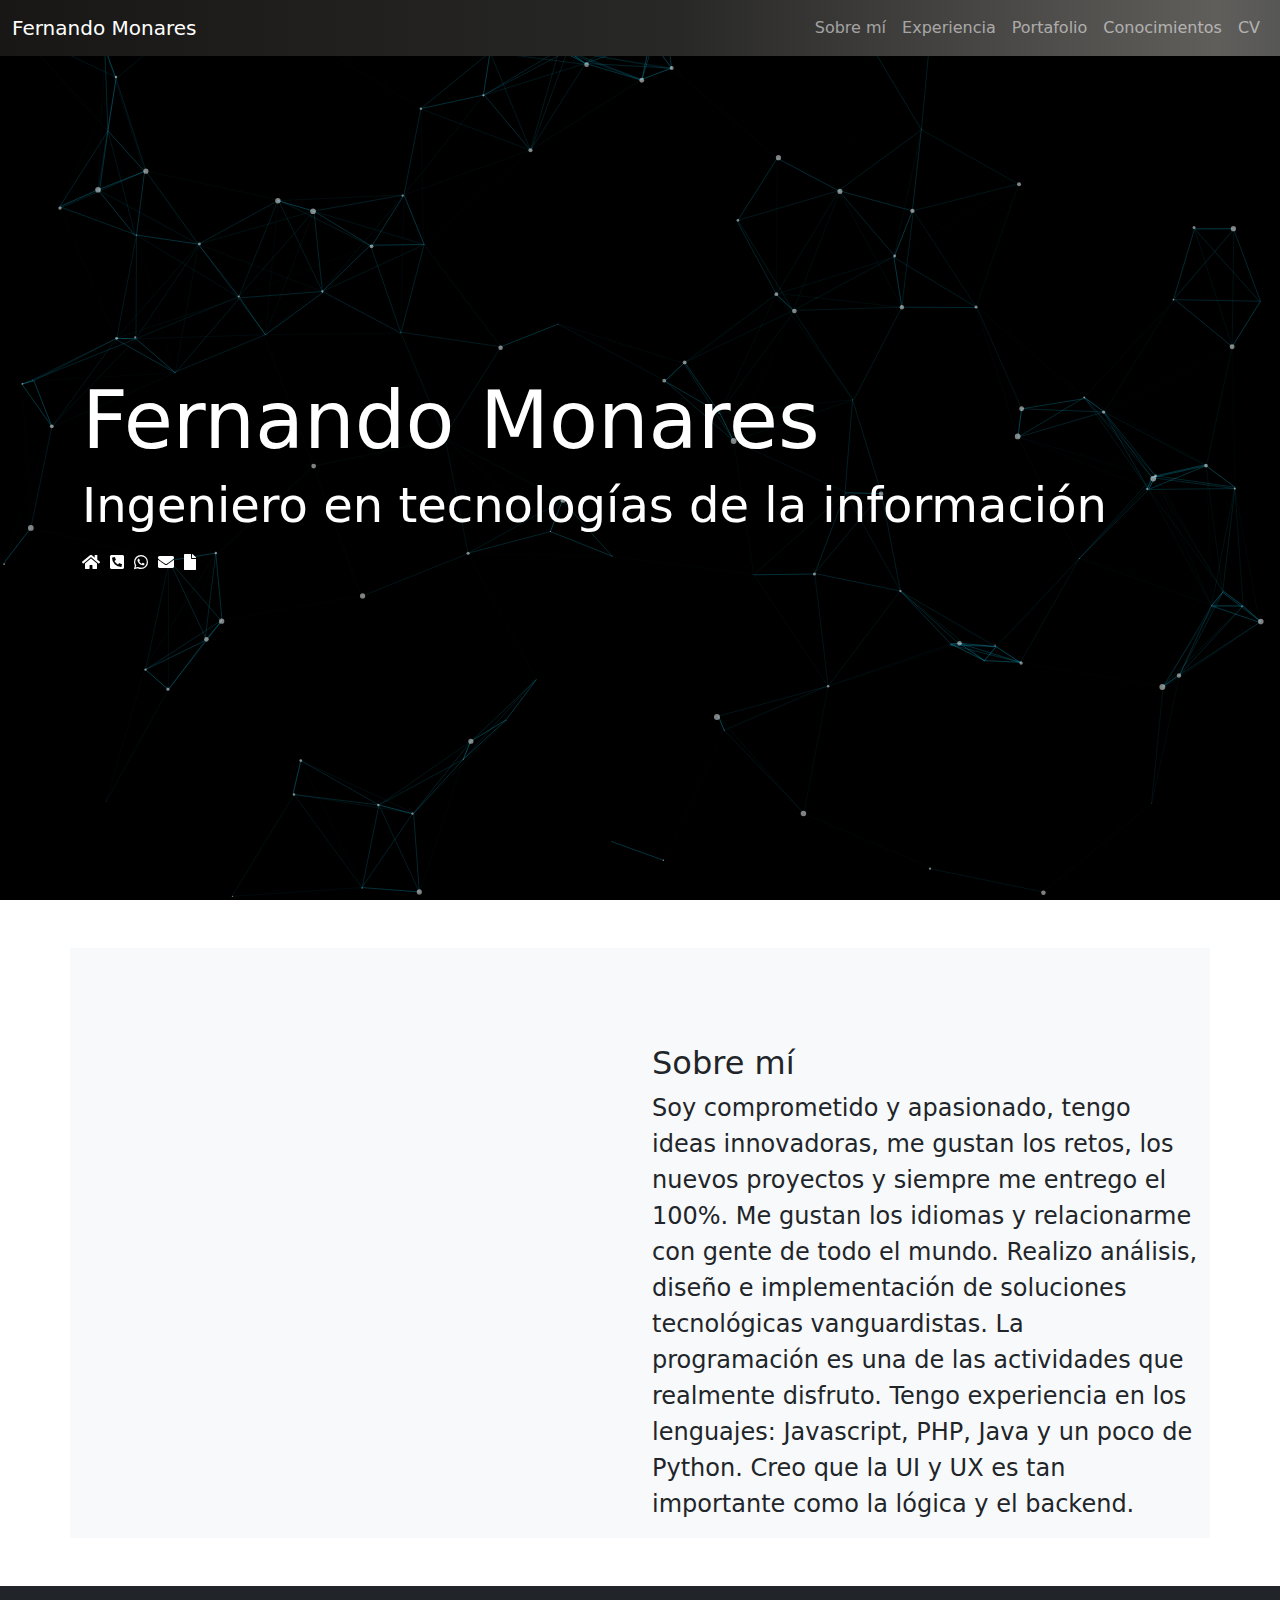
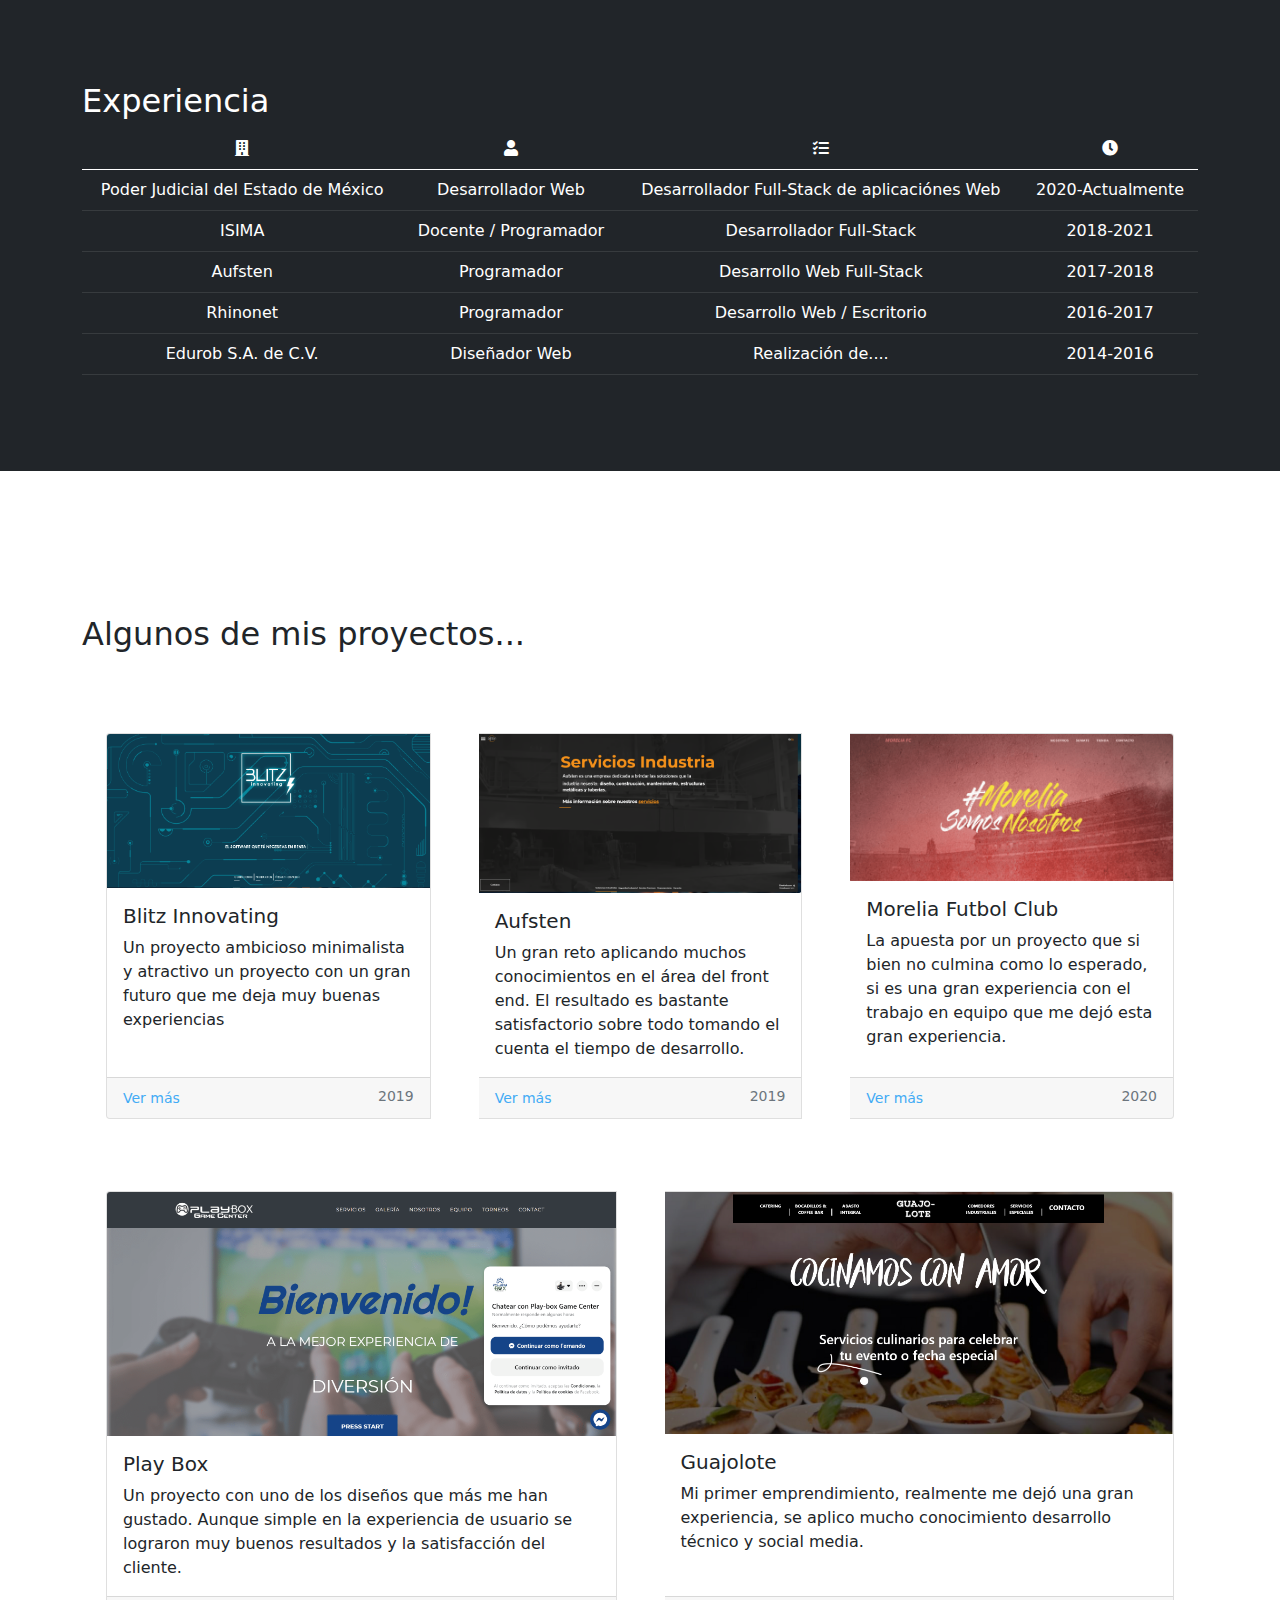
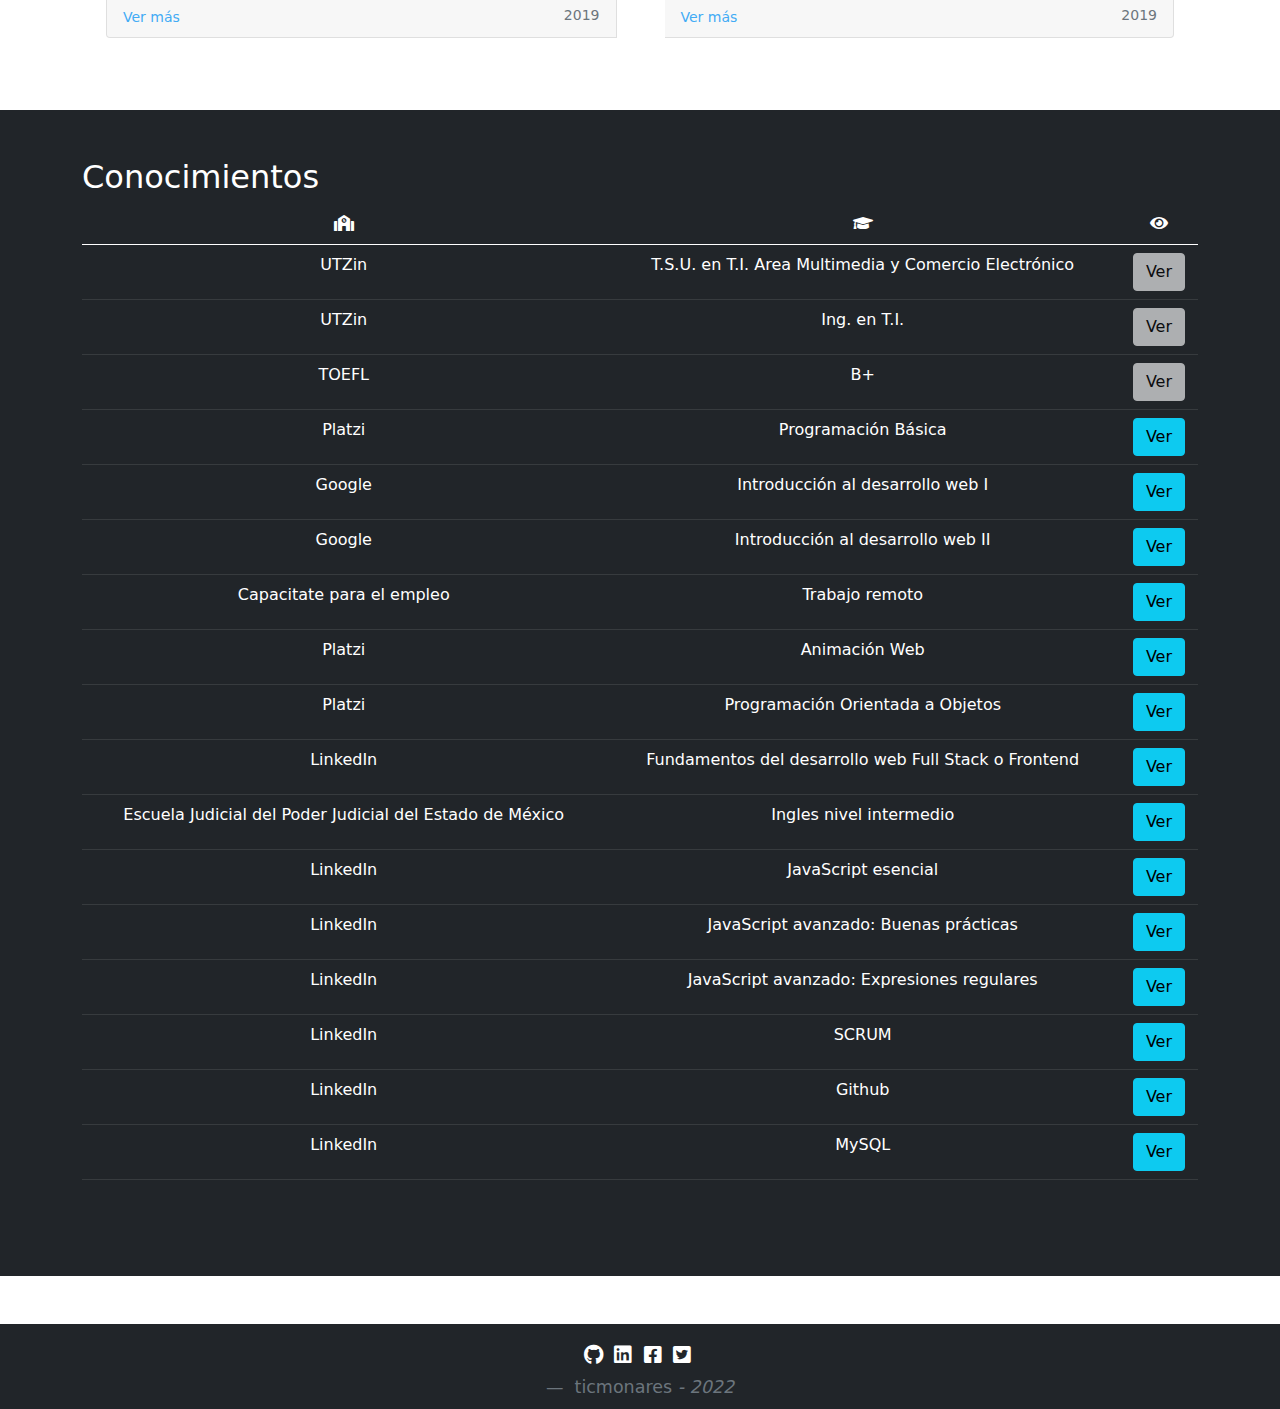
<file: index.html>
<!DOCTYPE html>
<html lang="es">

<head>
    <title>Fernando Monares</title>
    <meta http-equiv="Content-Type" content="text/html;charset=UTF-8" lang="es">
    <!--favicon -->
    <link rel="icon" href="resoruces/img/favicon.png" type="image/gif" sizes="16x16">
    <!--etiqueta responsive-->
    <meta name="viewport" content="width=device-width, initial-scale=1, shrink-to-fit=no">
    <link rel="stylesheet" href="css/bootstrap.min.css">
    <!--Font awesome iconos-->
    <link rel="stylesheet" type="text/css" href="resoruces/iconos/css/all.css">
    <script src="https://code.jquery.com/jquery-3.3.1.slim.min.js"
        integrity="sha384-q8i/X+965DzO0rT7abK41JStQIAqVgRVzpbzo5smXKp4YfRvH+8abtTE1Pi6jizo" crossorigin="anonymous">
        </script>
    <script src="https://cdnjs.cloudflare.com/ajax/libs/popper.js/1.14.7/umd/popper.min.js"
        integrity="sha384-UO2eT0CpHqdSJQ6hJty5KVphtPhzWj9WO1clHTMGa3JDZwrnQq4sF86dIHNDz0W1" crossorigin="anonymous">
        </script>
    <script src="js/bootstrap.min.js">
    </script>
    <script src="libs/particles.js-master/particles.min.js">
    </script>
    <!--Mis estilos-->
    <link rel="stylesheet" href="css/estilos.css">
    <!-- Datatables -->
    <link rel="stylesheet" type="text/css" href="https://cdn.datatables.net/1.12.1/css/jquery.dataTables.css">
    <script type="text/javascript" charset="utf8"
        src="https://cdn.datatables.net/1.12.1/js/jquery.dataTables.js"></script>
</head>

<body>
    <header>
        <!-- particles.js container -->
        <div class="encabezado" id="encabezado">
            <nav class="navbar fixed-top navbar-dark bg-dark navbar-expand-lg darkgradient">
                <div class="container-fluid">
                    <a class="navbar-brand" href="#">Fernando Monares</a>
                    <button id="btnNav" class="navbar-toggler" type="button" data-bs-toggle="collapse"
                        data-bs-target="#navbarNav" aria-controls="navbarNav" aria-expanded="false"
                        aria-label="Toggle navigation">
                        <span class="navbar-toggler-icon"></span>
                    </button>
                    <div class="collapse navbar-collapse" id="navbarNav">
                        <ul class="navbar-nav ml-auto">
                            <li class="nav-item ">
                                <a class="nav-link" href="#sobre-mi" ">
                                    Sobre mí
                                </a>
                            </li>
                            <li class=" nav-item ">
                                <a class=" nav-link " href=" #experiencia ""> Experiencia
                                </a>
                            </li>
                            <li class="nav-item ">
                                <a class="nav-link" href="#portafolio" ">
                                    Portafolio
                                </a>
                            </li>
                            <li class=" nav-item ">
                                <a class=" nav-link " href="#estudios"> Conocimientos
                                </a>
                            </li>
                            <li class=" nav-item ">
                                <a class=" nav-link " href="resoruces/pdf/CV.pdf" target="_blank" > CV
                                </a>
                            </li>
                        </ul>
                    </div>
                </div>
            </nav>
        </div>
        <div id="particles-js"></div>
        <div class="jumbotron jumbotron-fluid bg-dark  ">
            <div class="container text-white name-desc">
                <h1 class="display-1 mt-5 fadeInRight ">Fernando Monares</h1>
                <p class="display-5 lead fadeInRight  ">Ingeniero en tecnologías de la información</p>
                <div class="jumbotron-icon-container">
                    <a href="#encabezado" class="jumbotron-icon fadeInUp fas fa-home">
                    </a>
                    <a href="tel:527221182836" class="jumbotron-icon fadeInUp fas fa-phone-square-alt">
                    </a>
                    <a href="https://api.whatsapp.com/send?phone=527221182836&text=Hola%20Fernando,%20quiero%20contactarme%20contigo."
                        class="jumbotron-icon fadeInUp fab fa-whatsapp" target="blank">
                    </a>
                    <a href="mailto:ticmonares@gmail.com" class="fas fa-envelope jumbotron-icon fadeInUp"
                        target="_blank">
                    </a>
                    <a href="resoruces/pdf/CV.pdf" class="fas fa-file jumbotron-icon fadeInUp"
                        target="_blank">
                    </a>
                </div>
            </div>
        </div>
    </header>
    <!--Sobre mí-->
    <div class="container mt-5 mb-5 bg-light" id="sobre-mi">
        <div class="row ">
            <div class="col-12 col-lg-6 mt-5 d-flex justify-content-center ">
                <img class="img-thumbnail rounded float-left mt-5" alt="Responsive image"
                    src="resoruces\img\profile2022.jfif" id="img-porfile">
            </div>
            <div class="col-12 col-lg-6 mt-5">
                <h2 class="mt-5">Sobre mí</h2>
                <p style="font-size: 1.5rem;" class="text-justify">
                    Soy comprometido y apasionado, tengo ideas innovadoras, me gustan los retos, los
                    nuevos proyectos y siempre me entrego el 100%.
                    Me gustan los idiomas y relacionarme con gente de todo el mundo.
                    Realizo análisis, diseño e implementación de soluciones tecnológicas vanguardistas.
                    La programación es una de las actividades que realmente disfruto.
                    Tengo experiencia en los lenguajes: Javascript, PHP, Java y un poco de Python.
                    Creo que la UI y UX es tan importante como la lógica y el backend.
            </div>
        </div>
    </div>
    <!--Experiencia-->
    <section class="bg-dark text-white section">
        <div class="experiencia container mt-5 mb-5 pb-5 jumbotron-fluid bg-dark " id="experiencia">
            <div class="row ml-0 mr-0">
                <div class="col-12 mt-5">
                    <h2 class="mt-5">Experiencia</h2>
                </div>
            </div>
            <div class="row ml-0 mr-0">
                <div class="col-12 table-responsive">
                    <table id="tblExperiencia" class="table table-dark mb-5 text-center ">
                        <thead>
                            <tr>
                                <th>
                                    <i class="fas fa-building"></i>
                                </th>
                                <th>
                                    <i class="fas fa-user"></i>
                                </th>
                                <th>
                                    <i class="fas fa-tasks"></i>
                                </th>
                                <th>
                                    <i class="fas fa-clock"></i>
                                </th>
                            </tr>
                        </thead>
                        <tbody>
                            <tr>
                                <td>Poder Judicial del Estado de México</td>
                                <td>Desarrollador Web</td>
                                <td>Desarrollador Full-Stack de aplicaciónes Web</td>
                                <td>2020-Actualmente</td>
                            </tr>
                            <tr>
                                <td>ISIMA</td>
                                <td>Docente / Programador</td>
                                <td>Desarrollador Full-Stack</td>
                                <td>2018-2021</td>
                            </tr>
                            <tr>
                                <td>Aufsten</td>
                                <td>Programador</td>
                                <td>Desarrollo Web Full-Stack</td>
                                <td>2017-2018</td>
                            </tr>
                            <tr>
                                <td>Rhinonet</td>
                                <td>Programador</td>
                                <td>Desarrollo Web / Escritorio</td>
                                <td>2016-2017</td>
                            </tr>
                            <tr>
                                <td>Edurob S.A. de C.V.</td>
                                <td>Diseñador Web</td>
                                <td>Realización de....</td>
                                <td>2014-2016</td>
                            </tr>
                        </tbody>
                    </table>
                </div>
            </div>
        </div>
    </section>
    <!--Portafolio-->
    <div class="container mt-5 mb-5 portafolio" id="portafolio">
        <div class="row mt-5 mb-5">
            <div class="col mt-5">
                <h2 class="mt-5">Algunos de mis proyectos...</h2>
            </div>
        </div>
        <div class="card-group">
            <div class="card m-4">
                <img class="card-img-top" src="resoruces/img/blitzinnovating.PNG" alt="Card image cap">
                <div class="card-body">
                    <h5 class="card-title">Blitz Innovating</h5>
                    <p class="card-text">Un proyecto ambicioso minimalista y atractivo un proyecto con un gran futuro
                        que me deja muy buenas experiencias
                    </p>
                </div>
                <div class="card-footer">
                    <small class="text-muted float-left">
                        <a href="https://blitz.bss.design/" target="_blank">Ver más</a>
                    </small>
                    <small class="text-muted float-right">2019</small>
                </div>
            </div>
            <div class="card m-4">
                <img class="card-img-top" src="resoruces\img\aufsten.PNG" alt="Proyecto afusten">
                <div class="card-body">
                    <h5 class="card-title">Aufsten</h5>
                    <p class="card-text">
                        Un gran reto aplicando muchos conocimientos en el área del front end. El resultado es bastante
                        satisfactorio sobre todo tomando el cuenta el tiempo de desarrollo.
                    </p>
                </div>
                <div class="card-footer">
                    <small class="text-muted float-left">
                        <a href="#portafolio">Ver más</a>
                    </small>
                    <small class="text-muted float-right">2019</small>
                </div>
            </div>
            <div class="card m-4">
                <img class="card-img-top" src="resoruces\img\morelia-fc.PNG" alt="Proyecto Morelia FC">
                <div class="card-body">
                    <h5 class="card-title">Morelia Futbol Club</h5>
                    <p class="card-text">
                        La apuesta por un proyecto que si bien no culmina como lo esperado, si es una gran experiencia
                        con el trabajo en equipo que me dejó esta gran experiencia.

                    </p>
                </div>
                <div class="card-footer">
                    <small class="text-muted float-left">
                        <a href="https://moreliafc.bss.design/" target="_blank">Ver más</a>
                    </small>
                    <small class="text-muted float-right">2020</small>
                </div>
            </div>
        </div>
        <div class="card-group mt-4">
            <div class="card m-4">
                <img class="card-img-top" src="resoruces/img/play-box.png" alt="Card image cap">
                <div class="card-body">
                    <h5 class="card-title">Play Box</h5>
                    <p class="card-text">
                        Un proyecto con uno de los diseños que más me han gustado. Aunque simple en la experiencia de
                        usuario se lograron muy buenos resultados y la satisfacción del cliente.
                    </p>
                </div>
                <div class="card-footer">
                    <small class="text-muted float-left">
                        <a href="http://play-box.bss.design/" target="_blank">Ver más</a>
                    </small>
                    <small class="text-muted float-right">2019</small>
                </div>
            </div>
            <div class="card m-4">
                <img class="card-img-top" src="resoruces/img/guajolote.PNG" alt="Card image cap">
                <div class="card-body">
                    <h5 class="card-title">Guajolote</h5>
                    <p class="card-text">
                        Mi primer emprendimiento, realmente me dejó una gran experiencia, se aplico mucho conocimiento
                        desarrollo técnico y social media.
                    </p>
                </div>
                <div class="card-footer">
                    <small class="text-muted float-left">
                        <a href="https://guajolote.bss.design/" target="_blank">Ver más</a>
                    </small>
                    <small class="text-muted float-right">2019</small>
                </div>
            </div>
        </div>
    </div>
    <!--Estudios-->
    <section class="bg-dark text-white">
        <div class="estudios container mt-5 mb-5 pb-5 jumbotron-fluid bg-dark " id="estudios">
            <div class="row ml-0 mr-0">
                <div class="col-12">
                    <h2 class="mt-5">Conocimientos</h2>
                </div>
            </div>
            <div class="row ml-0 mr-0">
                <div class="col-12 table-responsive">
                    <table id="tableConocimientos" class="table table-dark mb-5 text-center ">
                        <thead>
                            <tr>
                                <th>
                                    <i class="fa fa-school"></i>
                                </th>
                                <th>
                                    <i class="fas fa-graduation-cap"></i>
                                </th>
                                <th>
                                    <i class="fa fa-eye"></i>
                                </th>
                            </tr>
                        </thead>
                        <tbody>
                            <tr>
                                <td>UTZin</td>
                                <td>T.S.U. en T.I. Area Multimedia y Comercio Electrónico</td>
                                <td>
                                    <btn class="disabled btn btn-light" href="#estudios">Ver</btn>
                                </td>
                            </tr>
                            <tr>
                                <td>UTZin</td>
                                <td>Ing. en T.I.</td>
                                <td>
                                    <btn class="disabled btn btn-light" href="#estudios">Ver</btn>
                                </td>
                            </tr>
                            <tr>
                                <td>TOEFL</td>
                                <td>B+</td>
                                <td>
                                    <btn class="disabled btn btn-light" href="#estudios">Ver</btn>
                                </td>
                            </tr>
                            <tr>
                                <td>Platzi</td>
                                <td>Programación Básica</td>
                                <td>
                                    <a class="btn btn-info ver-certificado "
                                        href="resoruces\pdf\diplomas/diploma-programacion-basica.pdf " target="_blank">
                                        Ver
                                    </a>
                                </td>
                            </tr>
                            <tr>
                                <td>Google</td>
                                <td>Introducción al desarrollo web I</td>
                                <td>
                                    <a class="btn btn-info ver-certificado "
                                        href="resoruces\pdf\diplomas/Google-certificado-introducción-al-desarrollo-web-I.pdf"
                                        target="_blank">
                                        Ver
                                    </a>
                                </td>
                            </tr>
                            <tr>
                                <td>Google</td>
                                <td>Introducción al desarrollo web II</td>
                                <td>
                                    <a class="btn btn-info ver-certificado "
                                        href="resoruces\pdf\diplomas/Google-certificado-introducción-al-desarrollo-web-II.pdf"
                                        target="_blank">
                                        Ver
                                    </a>
                                </td>
                            </tr>
                            <tr>
                                <td>Capacitate para el empleo</td>
                                <td>Trabajo remoto</td>
                                <td>
                                    <a class="btn btn-info ver-certificado "
                                        href="resoruces\pdf\diplomas/Trabajo-Remoto Capacitate-para-el-empleo.pdf"
                                        target="_blank">
                                        Ver
                                    </a>
                                </td>
                            </tr>
                            <tr>
                                <td>Platzi</td>
                                <td>Animación Web</td>
                                <td>
                                    <a class="btn btn-info ver-certificado "
                                        href="resoruces\pdf\diplomas\diploma-animaciones-web. target=" _blank "pdf">
                                        Ver
                                    </a>
                                </td>
                            </tr>
                            <tr>
                                <td>Platzi</td>
                                <td>Programación Orientada a Objetos</td>
                                <td>
                                    <a class="btn btn-info ver-certificado "
                                        href="resoruces\pdf\diplomas/diploma-oop.pdf" target="_blank">
                                        Ver
                                    </a>
                                </td>
                            </tr>
                            <tr>
                                <td>LinkedIn</td>
                                <td>Fundamentos del desarrollo web Full Stack o Frontend</td>
                                <td>
                                    <a class="btn btn-info ver-certificado "
                                        href="resoruces\pdf\diplomas/CertificadoDeFinalizacion_Fundamentos del desarrollo web Full Stack o Frontend.pdf"
                                        target="_blank">
                                        Ver
                                    </a>
                                </td>
                            </tr>
                            <tr>
                                <td>Escuela Judicial del Poder Judicial del Estado de México</td>
                                <td>Ingles nivel intermedio</td>
                                <td>
                                    <a class="btn btn-info ver-certificado "
                                        href="resoruces\pdf\diplomas/Constancia-de-acreditacion-Ingles-Poder-Judicial.pdf"
                                        target="_blank">
                                        Ver
                                    </a>
                                </td>
                            </tr>
                            <tr>
                                <td>LinkedIn</td>
                                <td>JavaScript esencial</td>
                                <td>
                                    <a class="btn btn-info ver-certificado "
                                        href="resoruces\pdf\diplomas/CertificadoDeFinalizacion_JavaScript esencial.pdf"
                                        target="_blank">
                                        Ver
                                    </a>
                                </td>
                            </tr>
                            <tr>
                                <td>LinkedIn</td>
                                <td>JavaScript avanzado: Buenas prácticas</td>
                                <td>
                                    <a class="btn btn-info ver-certificado "
                                        href="resoruces\pdf\diplomas/CertificadoDeFinalizacion_JavaScript avanzado Buenas practicas.pdf"
                                        target="_blank">
                                        Ver
                                    </a>
                                </td>
                            </tr>
                            <tr>
                                <td>LinkedIn</td>
                                <td>JavaScript avanzado: Expresiones regulares</td>
                                <td>
                                    <a class="btn btn-info ver-certificado "
                                        href="resoruces\pdf\diplomas/CertificadoDeFinalizacion_JavaScript avanzado Expresiones regulares.pdf"
                                        target="_blank">
                                        Ver
                                    </a>
                                </td>
                            </tr>
                            <tr>
                                <td>LinkedIn</td>
                                <td>SCRUM</td>
                                <td>
                                    <a class="btn btn-info ver-certificado "
                                        href="resoruces/pdf/diplomas/CertificadoDeFinalizacion_Aprende SCRUM (2).pdf "
                                        target="_blank">
                                        Ver
                                    </a>
                                </td>
                            </tr>
                            <tr>
                                <td>LinkedIn</td>
                                <td>Github</td>
                                <td>
                                    <a class="btn btn-info ver-certificado "
                                        href="resoruces/pdf/diplomas/CertificadoDeFinalizacion_GitHub para programadores.pdf"
                                        target="_blank">
                                        Ver
                                    </a>
                                </td>
                            </tr>
                            <tr>
                                <td>LinkedIn</td>
                                <td>MySQL</td>
                                <td>
                                    <a class="btn btn-info ver-certificado " href="resoruces/pdf/diplomas/CertificadoDeFinalizacion_MySQL esencial.pdf
                                        target=" _blank">
                                        Ver
                                    </a>
                                </td>
                            </tr>
                        </tbody>
                    </table>
                </div>
            </div>
        </div>
    </section>
    <!--footer-->
    <blockquote class="blockquote text-center bg-dark mb-0">
        <div class="rs-icons pt-3">
            <a class="fab fa-github jumbotron-icon" href="https://github.com/ticmonares" target="_blank">
            </a>
            <a class="fab fa-linkedin jumbotron-icon"
                href="https://www.linkedin.com/in/luis-fernando-monares-gonz%C3%A1lez-997a82172/" target="_blank">
            </a>
            <a class="fab fa-facebook-square jumbotron-icon " href="https://www.facebook.com/M0naress" target="_blank">
            </a>
            <a class="fab fa-twitter-square jumbotron-icon" href="https://twitter.com/@FernandoMonare3" target="_blank">
            </a>
        </div>
        <footer class="blockquote-footer  pb-2 mt-1"> ticmonares
            <cite title="Source Title"> -
                2022
            </cite>
        </footer>
    </blockquote>
    <script src=" js/main.js"></script>
    <script src=" js/app-particles.js"></script>
</body>

</html>
</file>
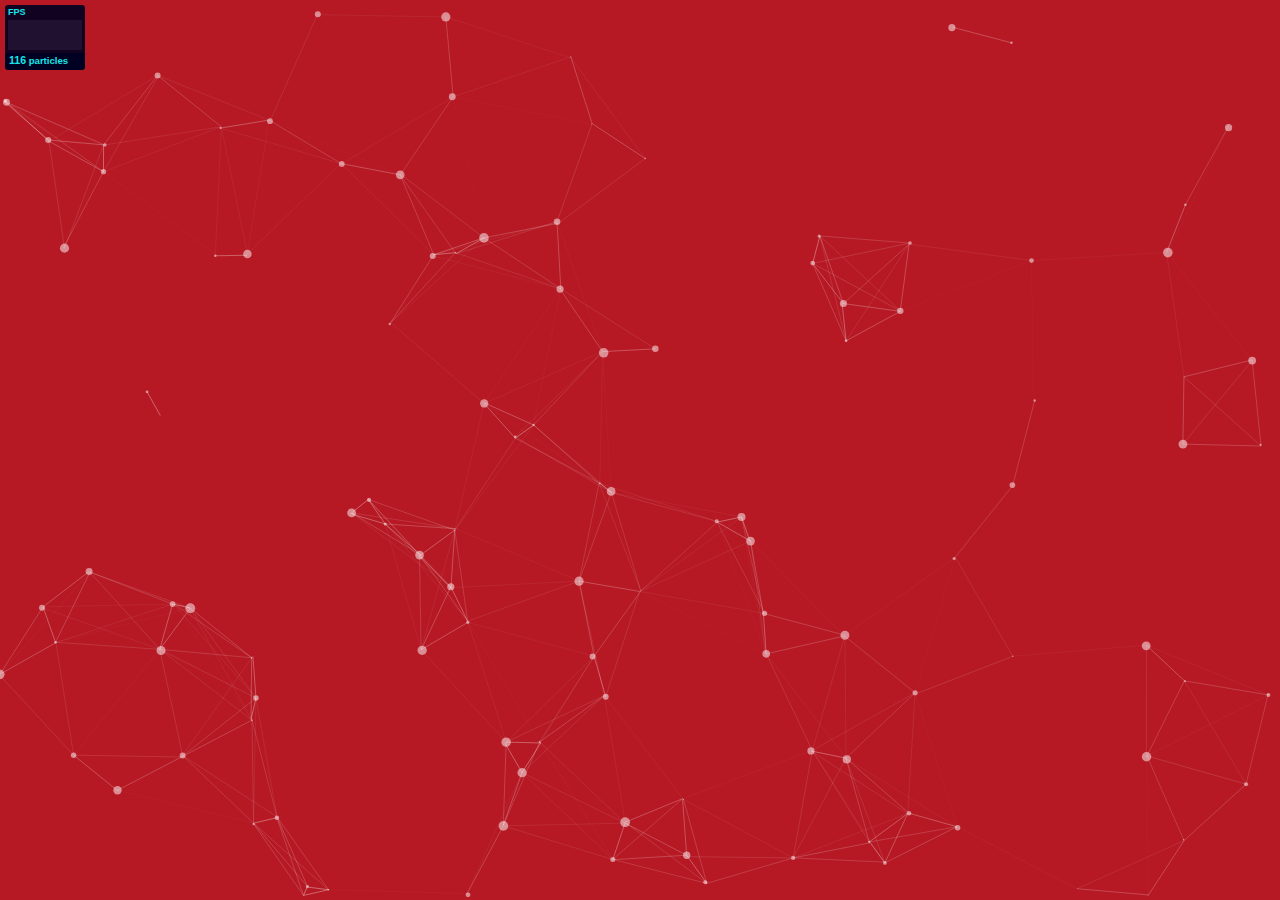
<file: libs/particles.js-master/demo/index.html>
<!DOCTYPE html>
<html lang="en">
<head>
  <meta charset="utf-8">
  <title>particles.js</title>
  <meta name="description" content="particles.js is a lightweight JavaScript library for creating particles.">
  <meta name="author" content="Vincent Garreau" />
  <meta name="viewport" content="width=device-width, initial-scale=1.0, minimum-scale=1.0, maximum-scale=1.0, user-scalable=no">
  <link rel="stylesheet" media="screen" href="css/style.css">
</head>
<body>

<!-- count particles -->
<div class="count-particles">
  <span class="js-count-particles">--</span> particles
</div>

<!-- particles.js container -->
<div id="particles-js"></div>

<!-- scripts -->
<script src="../particles.js"></script>
<script src="js/app.js"></script>

<!-- stats.js -->
<script src="js/lib/stats.js"></script>
<script>
  var count_particles, stats, update;
  stats = new Stats;
  stats.setMode(0);
  stats.domElement.style.position = 'absolute';
  stats.domElement.style.left = '0px';
  stats.domElement.style.top = '0px';
  document.body.appendChild(stats.domElement);
  count_particles = document.querySelector('.js-count-particles');
  update = function() {
    stats.begin();
    stats.end();
    if (window.pJSDom[0].pJS.particles && window.pJSDom[0].pJS.particles.array) {
      count_particles.innerText = window.pJSDom[0].pJS.particles.array.length;
    }
    requestAnimationFrame(update);
  };
  requestAnimationFrame(update);
</script>

</body>
</html>
</file>
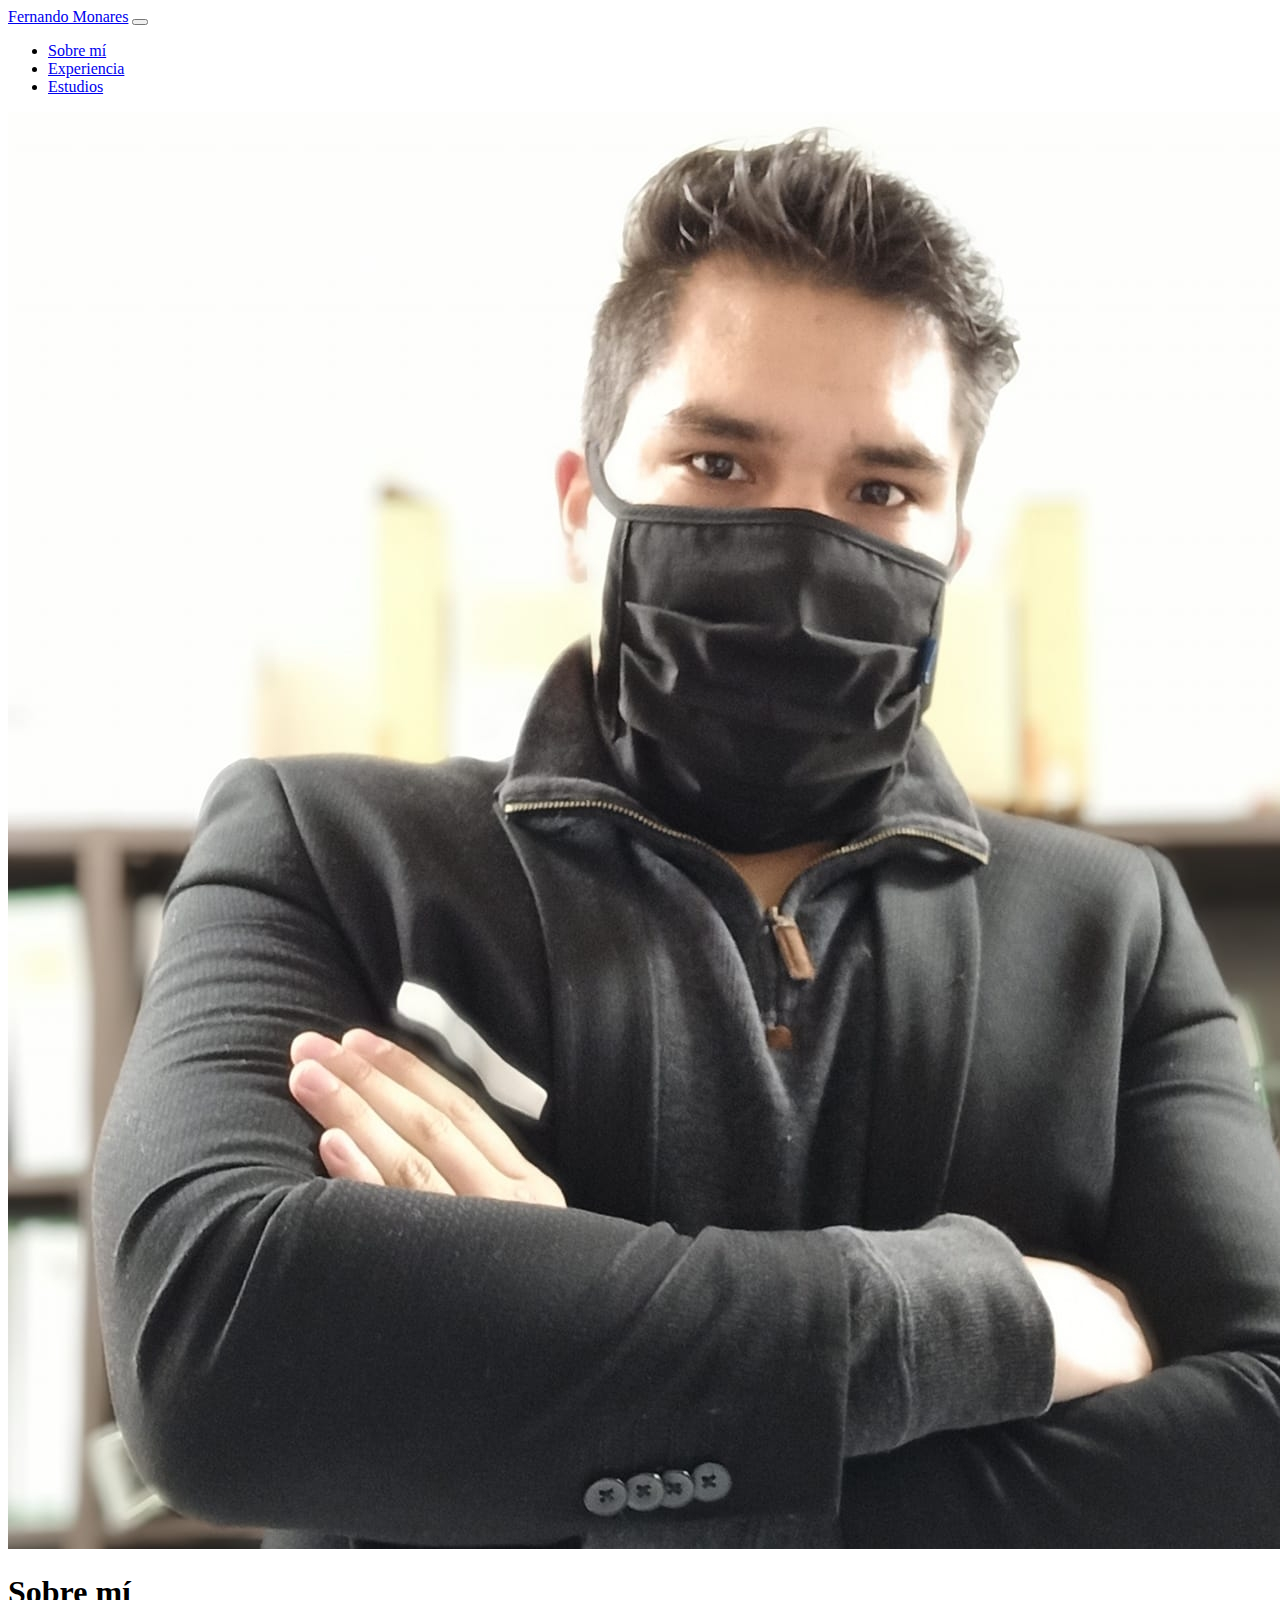
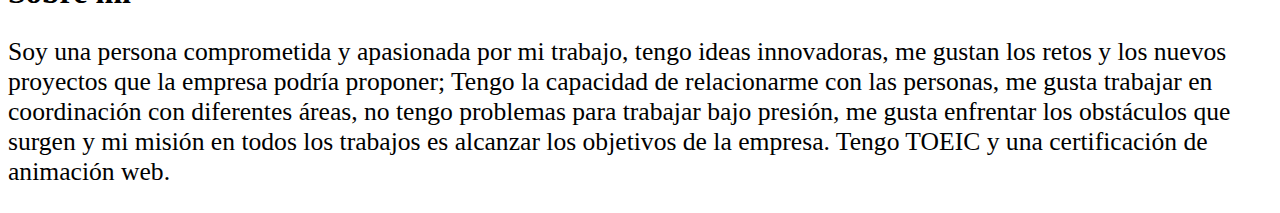
<file: index2.html>
<!DOCTYPE html>
<html>
<head>
	<meta charset="utf-8">
	<title>Fernando Monares</title>
	<!--
	<style type="text/css">
		#sobre-mi{
			display: flex;
		}
		#img-porfile{
			width: 25%;
    		border-radius: 50px;
		}
	</style>
	-->
	<!--etiqueta responsive
	<meta name="viewport" content="width=device-width, initial-scale=1, shrink-to-fit=no">
	-->

	<link rel="stylesheet" href="css/bootstrap.min.css" integrity="sha384-ggOyR0iXCbMQv3Xipma34MD+dH/1fQ784/j6cY/iJTQUOhcWr7x9JvoRxT2MZw1T" crossorigin="anonymous">

	<script src="https://code.jquery.com/jquery-3.3.1.slim.min.js" integrity="sha384-q8i/X+965DzO0rT7abK41JStQIAqVgRVzpbzo5smXKp4YfRvH+8abtTE1Pi6jizo" crossorigin="anonymous"></script>
	<script src="https://cdnjs.cloudflare.com/ajax/libs/popper.js/1.14.7/umd/popper.min.js" integrity="sha384-UO2eT0CpHqdSJQ6hJty5KVphtPhzWj9WO1clHTMGa3JDZwrnQq4sF86dIHNDz0W1" crossorigin="anonymous"></script>
	<script src="js/bootstrap.min.js" integrity="sha384-JjSmVgyd0p3pXB1rRibZUAYoIIy6OrQ6VrjIEaFf/nJGzIxFDsf4x0xIM+B07jRM" crossorigin="anonymous"></script>
</head>
<body>

	<div class="">
		<header>
			<nav class="navbar navbar-dark bg-dark navbar-expand-lg sticky-top">
				<a href="mailto: ticmonares@gmail.com"  class="navbar-brand">Fernando Monares</a>
				<button class="navbar-toggler" type="button" data-toggle="collapse" data-target="#navbarNavDropdown" aria-controls="navbarNavDropdown" aria-expanded="false" aria-label="Toggle navigation">
    				<span class="navbar-toggler-icon"></span>
    			</button>
    			<div class="collapse navbar-collapse"  id="navbarNavDropdown">
					<ul class="navbar-nav">
						<li class="nav-item active">
							<a class="nav-link" href="#sobre-mi">
								Sobre mí
							</a>
						</li>
						<li class="nav-item active">
							<a class="nav-link" href="#">
								Experiencia
							</a>
						</li>
						<li class="nav-item active">
							<a class="nav-link" href="#">Estudios</a>
						</li>
					</ul>
				</div>
			</nav>
		</header>
	</div>
	<div class="container mt-5" id="sobre-mi">
		<div class ="row">
			<div class="col-12 col-lg-6">
				<img class="img-thumbnail rounded float-left" alt="Responsive image" src="resoruces/img/porfile.jpg" id="img-porfile">	
			</div>
			<div class="col-12 col-lg-6">
				<h1>Sobre mí</h1>
					<p style="font-size: 1.6rem;" >
					Soy una persona comprometida y apasionada por mi trabajo, tengo ideas innovadoras, me gustan los retos y los nuevos proyectos que la empresa podría proponer; Tengo la capacidad de relacionarme con las personas, me gusta trabajar en coordinación con diferentes áreas, no tengo problemas para trabajar bajo presión, me gusta enfrentar los obstáculos que surgen y mi misión en todos los trabajos es alcanzar los objetivos de la empresa. Tengo TOEIC y una certificación de animación web.
					</p>
			</div>
		</div>
	</div>
</body>
</html>
</file>
<file: css/estilos.css>
body {
        max-width: 100vw;
    }

    section {
        margin: 0px;
        padding: 0px;
    }

    a {
        text-decoration: none !important;
        color: #42abf5;
        transition: color 1s;
    }

    a:hover {
        color: #42abf5;
    }

    .fixed {
        position: fixed;
    }

    .navbar.darkgradient {
        background-color: #2b2b2b !important;
        background: linear-gradient(to left, #575757 0, #605e5b 5%, #282827 47%, #181715 100%);
    }

    .nav-link:hover {
        color: #42abf5 !important;
    }

    .ml-auto {
        margin-left: auto;
    }

    .jumbotron .container h1 {
        display: flex;
        min-width: 100%;
    }

    .jumbotron .container p {
        display: flex;
        min-width: 100%;
    }

    .jumbotron-icon {
        color: #fff;
        margin-right: 5px;
    }

    .jumbotron {
        max-width: 100vw;
        height: 100vh;
        /* background-image: url("../resoruces/img/portada.jpg"); */
        background-attachment: fixed;
        background-position: initial;
        background-repeat: no-repeat;
        background-size: cover;
        background-blend-mode: soft-light;
        /* background-color: rgba(0, 0, 0, 0.850) !important; */
        background-color: rgba(0, 0, 0, 1) !important;
        display: flex;
        align-items: center;
    }

    /* .section{
        height: 100vh;
    } */

    .name-desc {
        z-index: 9;
    }

    #sobre-mi .row {
        align-items: center;
    }

    #img-porfile {
        max-width: 80%;
        opacity: 0;
        transform: translate(0) scale(0);
        transition: all 1s ease-in-out;
    }

    #img-porfile.show {
        opacity: 1;
        transform: translate(0) scale(1);
    }

    @media (max-width: 576px) {
        .jumbotron {
            background-position: top;
            background-image: url("../resoruces/img/portada-smart.jpeg");
        }
    }

    /* .jumbotron {} */

    @media (max-width: 576px) {
        .jumbotron {
            max-width: 100vw;
            background-position: center;
        }

        .jumbotron .display-1 {
            font-size: 2.5rem;
        }

        .jumbotron .container {
            margin-top: 10rem;
        }
    }

    @media (max-height: 576px) {
        .jumbotron {
            background-position: inherit;
        }

        .jumbotron .display-1 {
            font-size: 4.0rem;
        }

        .jumbotron .display-5 {
            font-size: 1rem;
        }

        .jumbotron .container {
            margin-top: 0rem;
        }
    }

    /*Animacion  entrada de  abajo hacia arriba*/

    .fadeInUp {
        max-width: 100vw;
        animation-duration: 1.5s;
        animation-name: fadeInUp;
    }

    @keyframes fadeInUp {
        from {
            opacity: 0;
            transform: translate3d(0, 100%, 0);
        }

        to {
            opacity: 1;
            transform: translate3d(0, 0, 0);
        }
    }

    /*Animacion  entrada derecha*/

    .fadeInRight {
        animation-duration: 1.5s;
        animation-name: fadeInRight;
    }

    @keyframes fadeInRight {
        from {
            opacity: 0;
            /* transform: translate3d(15vw, 0, 0); */
            /* margin-left: 15vw; */
            transform: translate(-150px, 0) scale(1);
        }

        to {
            opacity: 1;
            /* transform: translate3d(0, 0, 0); */
            /* margin-left: 0px; */
            transform: translate(0, 0) scale(1);
        }
    }

    .jumbotron .container p {
        max-width: 100vw;
    }

    .table {
        max-width: 100vw;
    }

    .navbar {
        max-width: 100vw;
    }

    .float-right {
        float: right;
    }

    @media (max-width: 768px) {
        .card-group {
            display: block;
            flex-flow: row wrap;
        }
    }

    .btn.ver-certificado {
        transition: 1s;
    }

    #estudios td a.btn.ver-certificado:hover {
        background-color: #3c5256;
        color: #fff;
    }

    .jumbotron-icon-container {
        z-index: 999999;
    }

    /* Particles */
    /* ---- reset ---- */
    body {
        margin: 0;

    }

    canvas {
        display: block;
    }

    /* ---- particles.js container ---- */

    #particles-js {
        position: absolute;
        width: 100%;
        height: 100%;
        /* background-color: #b61924; */
        background-image: url("");
        background-repeat: no-repeat;
        background-size: cover;
        background-position: 50% 50%;
    }

    /* ---- stats.js ---- */

    .count-particles {
        background: #000022;
        position: absolute;
        top: 48px;
        left: 0;
        width: 80px;
        color: #13E8E9;
        font-size: .8em;
        text-align: left;
        text-indent: 4px;
        line-height: 14px;
        padding-bottom: 2px;
        font-family: Helvetica, Arial, sans-serif;
        font-weight: bold;
    }

    .js-count-particles {
        font-size: 1.1em;
    }

    #stats,
    .count-particles {
        -webkit-user-select: none;
    }

    #stats {
        border-radius: 3px 3px 0 0;
        overflow: hidden;
    }

    .count-particles {
        border-radius: 0 0 3px 3px;
    }

    /* Datatables */
    #tblExperiencia_wrapper.dataTables_wrapper .dataTables_length,
    #tblExperiencia_wrapper.dataTables_wrapper .dataTables_filter,
    #tblExperiencia_wrapper.dataTables_wrapper .dataTables_info,
    #tblExperiencia_wrapper.dataTables_wrapper .dataTables_processing,
    #tblExperiencia_wrapper.dataTables_wrapper .dataTables_paginate {
        color: #fff;
    }

    #tblExperiencia_wrapper.dataTables_wrapper .dataTables_length select {
        background-color: #fff;
    }

    #tblExperiencia_wrapper.dataTables_wrapper .dataTables_filter input {
        color: #fff;
    }

    #tableConocimientos_wrapper.dataTables_wrapper .dataTables_length,
    #tableConocimientos_wrapper.dataTables_wrapper .dataTables_filter,
    #tableConocimientos_wrapper.dataTables_wrapper .dataTables_info,
    #tableConocimientos_wrapper.dataTables_wrapper .dataTables_processing,
    #tableConocimientos_wrapper.dataTables_wrapper .dataTables_paginate {
        color: #fff;
    }

    #tableConocimientos_wrapper.dataTables_wrapper .dataTables_length select {
        background-color: #fff;
    }

    #tableConocimientos_wrapper.dataTables_wrapper .dataTables_filter input {
        color: #fff;
    }

    #tblExperiencia_wrapper.dataTables_wrapper .dataTables_paginate .paginate_button,
    #tableConocimientos_wrapper.dataTables_wrapper .dataTables_paginate .paginate_button {
        color: #fff !important;
    }

    #tblExperiencia_wrapper.dataTables_wrapper .dataTables_paginate .paginate_button.disabled,
    #tableConocimientos_wrapper.dataTables_wrapper .dataTables_paginate .paginate_button.disabled {
        color: rgb(101, 100, 100) !important;
    }
</file>
<file: libs/particles.js-master/demo/css/style.css>
/* =============================================================================
   HTML5 CSS Reset Minified - Eric Meyer
   ========================================================================== */

html,body,div,span,object,iframe,h1,h2,h3,h4,h5,h6,p,blockquote,pre,abbr,address,cite,code,del,dfn,em,img,ins,kbd,q,samp,small,strong,sub,sup,var,b,i,dl,dt,dd,ol,ul,li,fieldset,form,label,legend,table,caption,tbody,tfoot,thead,tr,th,td,article,aside,canvas,details,figcaption,figure,footer,header,hgroup,menu,nav,section,summary,time,mark,audio,video{margin:0;padding:0;border:0;outline:0;font-size:100%;vertical-align:baseline;background:transparent}
body{line-height:1}
article,aside,details,figcaption,figure,footer,header,hgroup,menu,nav,section{display:block}
nav ul{list-style:none}
blockquote,q{quotes:none}
blockquote:before,blockquote:after,q:before,q:after{content:none}
a{margin:0;padding:0;font-size:100%;vertical-align:baseline;background:transparent;text-decoration:none}
mark{background-color:#ff9;color:#000;font-style:italic;font-weight:bold}
del{text-decoration:line-through}
abbr[title],dfn[title]{border-bottom:1px dotted;cursor:help}
table{border-collapse:collapse;border-spacing:0}
hr{display:block;height:1px;border:0;border-top:1px solid #ccc;margin:1em 0;padding:0}
input,select{vertical-align:middle}
li{list-style:none}


/* =============================================================================
   My CSS
   ========================================================================== */

/* ---- base ---- */

html,body{ 
	width:100%;
	height:100%;
	background:#111;
}

html{
  -webkit-tap-highlight-color: rgba(0, 0, 0, 0);
}

body{
  font:normal 75% Arial, Helvetica, sans-serif;
}

canvas{
  display:block;
  vertical-align:bottom;
}


/* ---- stats.js ---- */

.count-particles{
  background: #000022;
  position: absolute;
  top: 48px;
  left: 0;
  width: 80px;
  color: #13E8E9;
  font-size: .8em;
  text-align: left;
  text-indent: 4px;
  line-height: 14px;
  padding-bottom: 2px;
  font-family: Helvetica, Arial, sans-serif;
  font-weight: bold;
}

.js-count-particles{
  font-size: 1.1em;
}

#stats,
.count-particles{
  -webkit-user-select: none;
  margin-top: 5px;
  margin-left: 5px;
}

#stats{
  border-radius: 3px 3px 0 0;
  overflow: hidden;
}

.count-particles{
  border-radius: 0 0 3px 3px;
}


/* ---- particles.js container ---- */

#particles-js{
  width: 100%;
  height: 100%;
  background-color: #b61924;
  background-image: url('');
  background-size: cover;
  background-position: 50% 50%;
  background-repeat: no-repeat;
}
</file>
